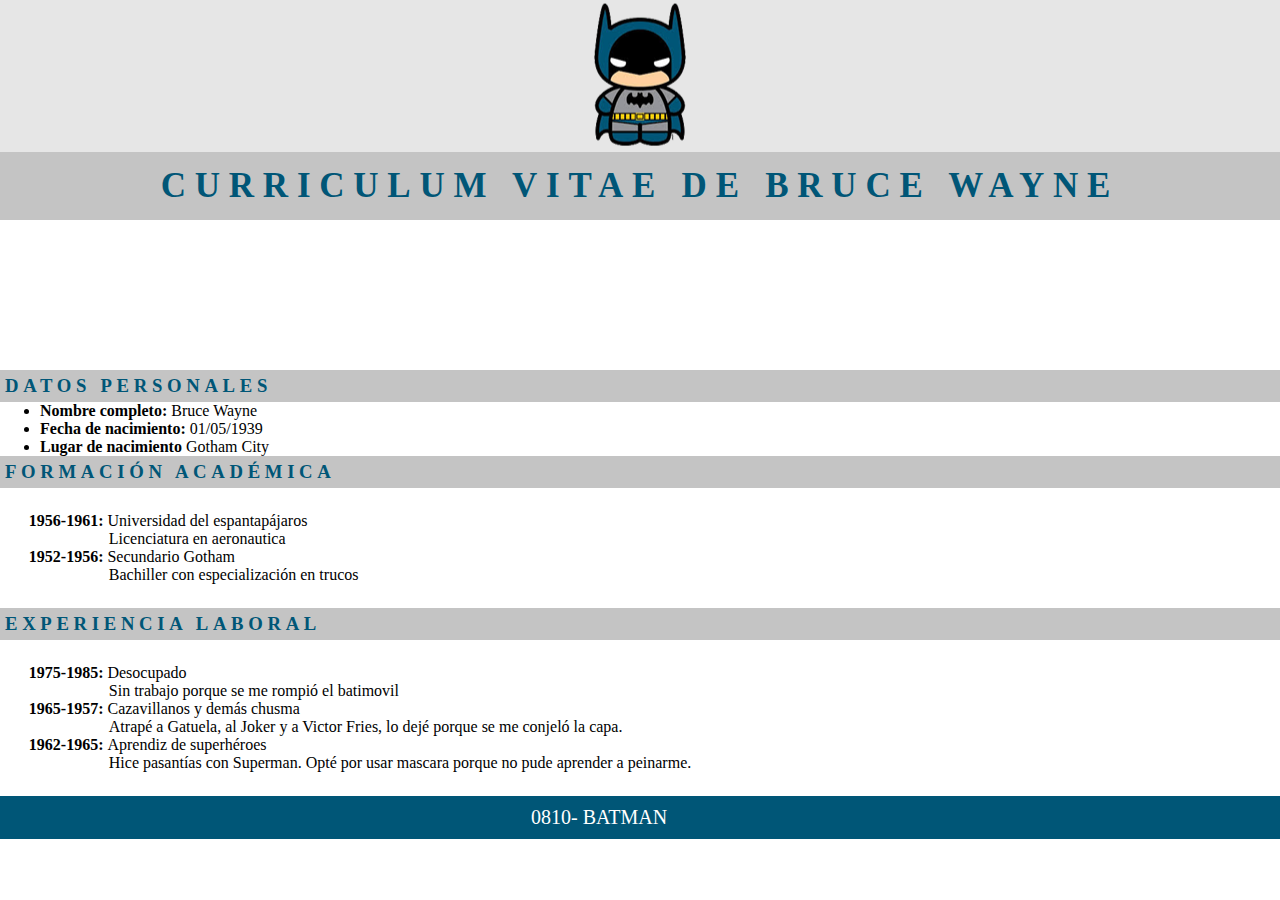
<file: cvBatman/index.html>
<!DOCTYPE html>
<html lang="es">
  <head>
    
    <meta charset="UTF-8" />
    <meta http-equiv="X-UA-Compatible" content="IE=edge" />
    <meta name="viewport" content="width=device-width, initial-scale=1.0" />
    <link rel="stylesheet" href="./css/style.css" />
    <link rel="stylesheet" href="https://use.fontawesome.com/releases/v5.15.4/css/all.css" integrity="sha384-DyZ88mC6Up2uqS4h/KRgHuoeGwBcD4Ng9SiP4dIRy0EXTlnuz47vAwmeGwVChigm" crossorigin="anonymous">
    <title>CV_BATMAN</title>
  </head>
  <body>
    <header> 
      <span><img src="./img/logoBatman.png" alt="batman"></span>
      <h1>CURRICULUM VITAE DE BRUCE WAYNE</h1>
    </header>        
    <main>     
      <section>
      <article>
        <H3 class="pelsonal">
        DATOS PERSONALES
      </H3>
      <ul>
        <li> 
          <span >Nombre completo:</span> Bruce Wayne </li>
        <li> <span>Fecha de nacimiento:</span> 01/05/1939 </li>
        <li> <span>Lugar de nacimiento</span> Gotham City</li>
      </ul>
      </article>
      <article>
        <h3 class="academic">
          FORMACIÓN ACADÉMICA
        </h3>        
        <ul class="none">
          <li>
            <span>1956-1961:</span>
            Universidad del espantapájaros
            </li>
            <span class="space">Licenciatura en aeronautica</span>          
          <li>
            <span >1952-1956:</span>
          Secundario Gotham</li>
          <span class="space"> Bachiller con especialización en trucos</span>
                    
        </ul>
      </article>  
      <article>
        <h3>EXPERIENCIA LABORAL</h3>
        <ul class="none">
          <li> 
            <span>
              1975-1985:
            </span>
          Desocupado</li>
          <span class="space">Sin trabajo porque se me rompió el batimovil</span>
          <li>
            <span>
              1965-1957:
            </span>
            Cazavillanos y demás chusma            
            </li>
            <span class="space"> Atrapé a Gatuela, al Joker y a Victor Fries, lo dejé porque se me conjeló la capa.</span>
          <li>
            <span>
              1962-1965:
            </span>
            Aprendiz de superhéroes
            </li>
            <span class="space bottom">
              Hice pasantías con Superman. Opté por usar mascara porque no pude aprender a peinarme.
            </span>          
        </ul>        
      </article>    
    </section>
  </main>
<footer>
  <div class="space2">
    <p>0810- BATMAN</p>
    <i class="fab fa-instagram"></i> <i class="fab fa-linkedin"></i>
  </article>
      
</footer>
    
</body>
</html>
</file>
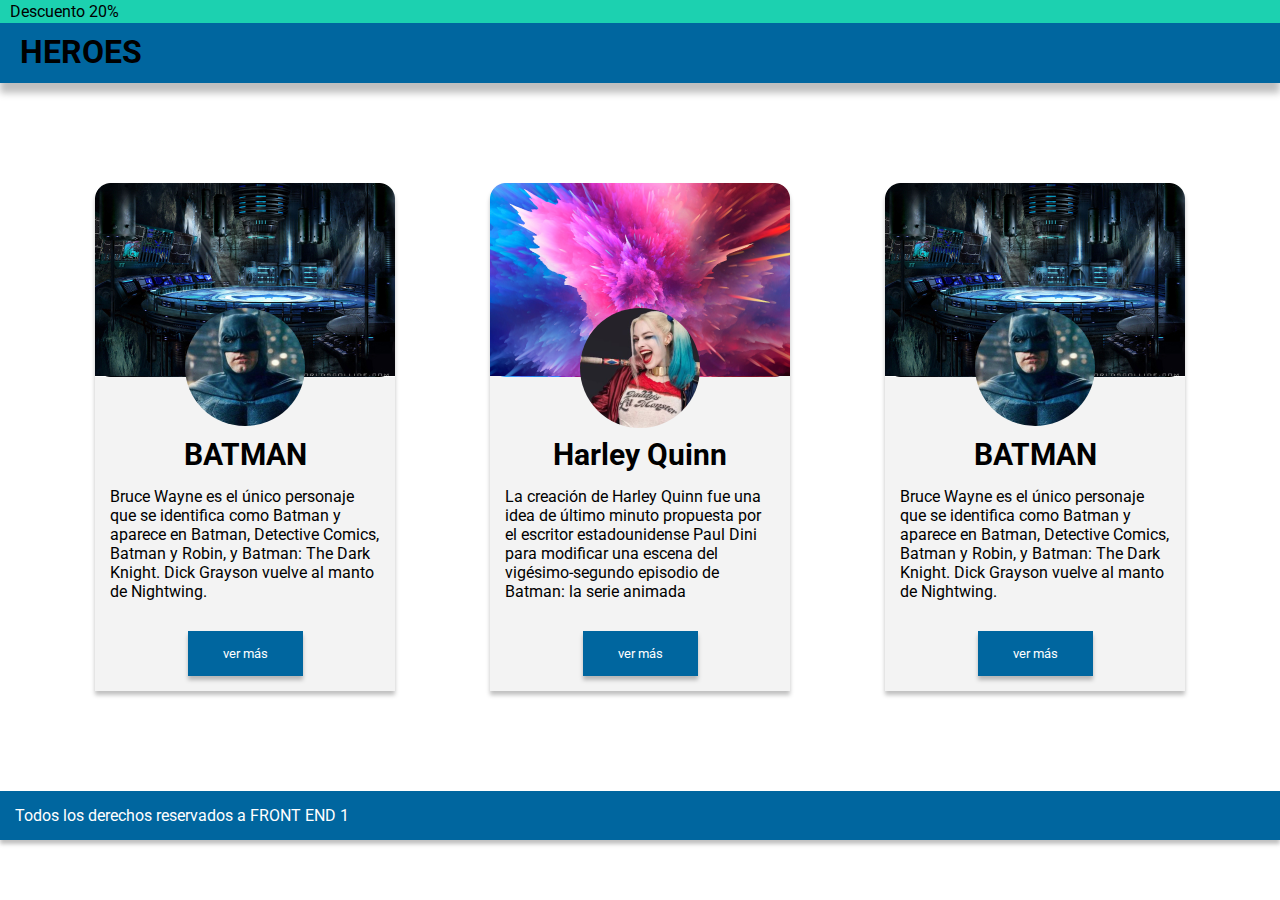
<file: Heroes/index.html>
<!DOCTYPE html>
<html lang="es">
<head>
  <meta charset="UTF-8">
  <meta http-equiv="X-UA-Compatible" content="IE=edge">
  <meta name="viewport" content="width=device-width, initial-scale=1.0">
  <link rel="stylesheet" href="https://use.fontawesome.com/releases/v5.15.4/css/all.css" integrity="sha384-DyZ88mC6Up2uqS4h/KRgHuoeGwBcD4Ng9SiP4dIRy0EXTlnuz47vAwmeGwVChigm" crossorigin="anonymous">
  <link rel="stylesheet" href="css/style.css">
  <title>Document</title>
</head>
<body>
  <header>
    <div> 
      <p class="superior">Descuento 20%</p>
    </div>      
  </header>
  <h1>HEROES</h1>
  <main>    
    <section>
      <article>
        <div class="bg-headerCard Batman">
          <i class="fas fa-heart"></i>
        </div>          
        <img src="img/batman.jpg" alt="batman" class="profile"> 
        <h4>BATMAN</h4>
        <p>Bruce Wayne es el único personaje que se identifica como Batman y aparece en Batman, Detective Comics, Batman y Robin, y Batman: The Dark Knight. Dick Grayson vuelve al manto de Nightwing.
        </p>
        <button> ver más </button>
      </article>
      <article>
        <div class="bg-headerCard Harley">
          <i class="fas fa-heart"></i>
        </div>          
        <img src="img/harlyl.png" alt="batman" class="profile"> 
        <h4>Harley Quinn</h4>
        <p>La creación de Harley Quinn fue una idea de último minuto propuesta por el escritor estadounidense Paul Dini para modificar una escena del vigésimo-segundo episodio de Batman: la serie animada


        </p>
        <button> ver más </button>
      </article>
      <article>
        <div class="bg-headerCard Batman">
          <i class="fas fa-heart"></i>
        </div>          
        <img src="img/batman.jpg" alt="batman" class="profile"> 
        <h4>BATMAN</h4>
        <p>Bruce Wayne es el único personaje que se identifica como Batman y aparece en Batman, Detective Comics, Batman y Robin, y Batman: The Dark Knight. Dick Grayson vuelve al manto de Nightwing.
        </p>
        <button> ver más </button>
      </article>
    </section>
  </main>
  <footer>
    <p>
      Todos los derechos reservados a FRONT END 1
    </p>
  </footer>
</body>
</html>
</file>
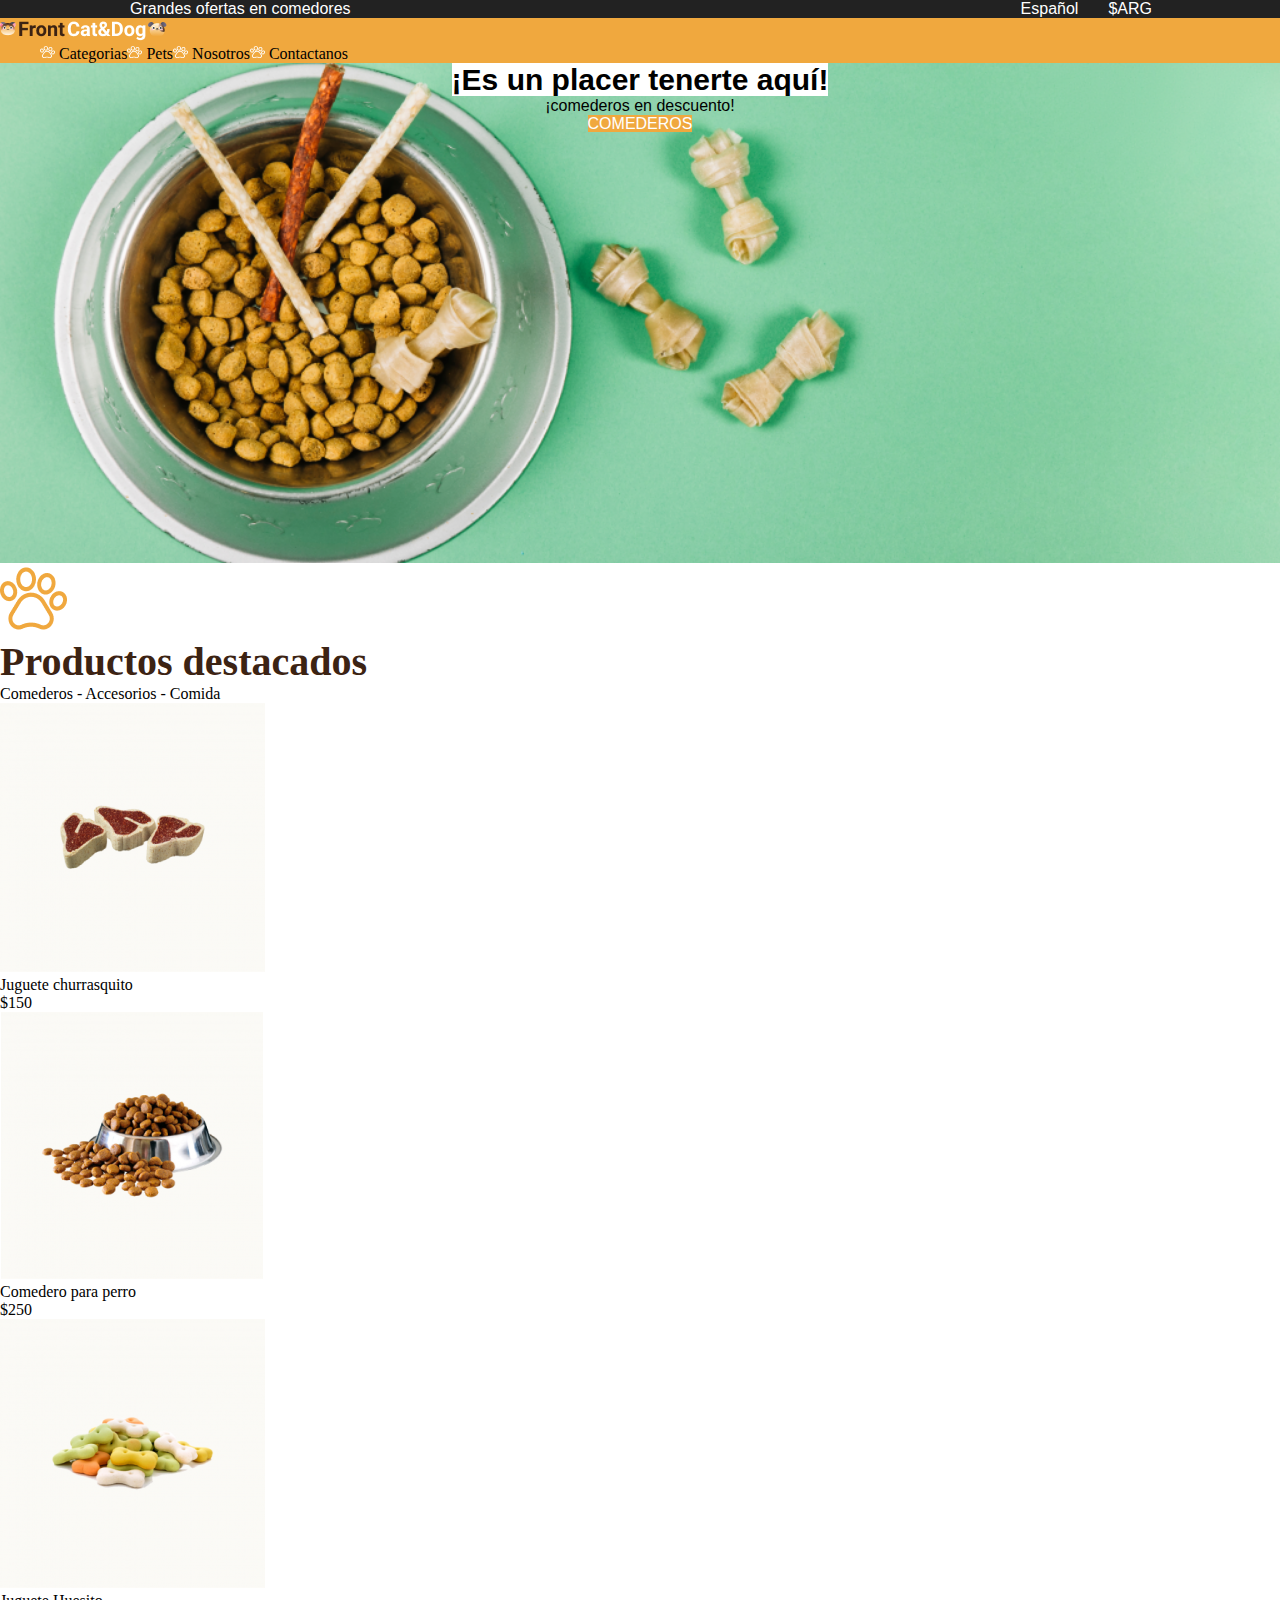
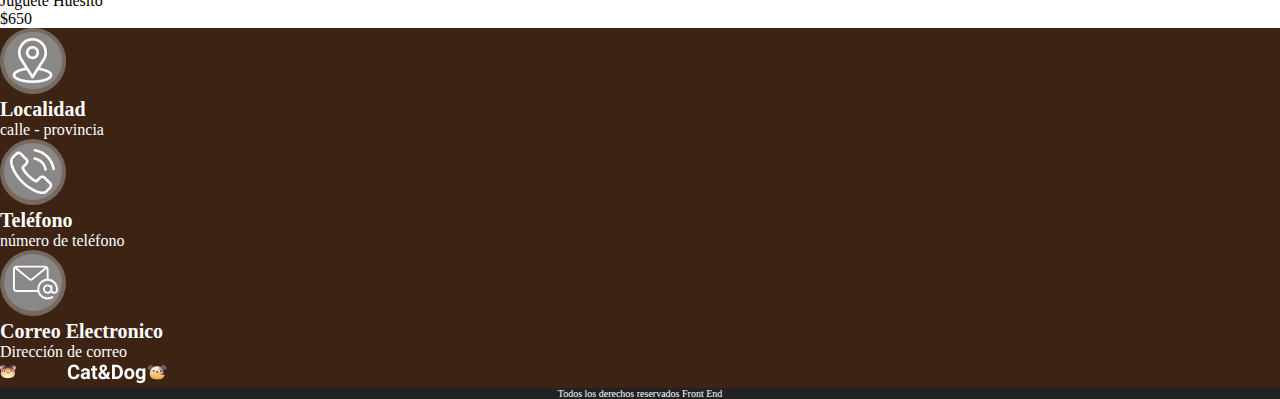
<file: PETSHOP/index.html>
<!DOCTYPE html>
<html lang="es">
  <head>
    <meta charset="UTF-8" />
    <meta http-equiv="X-UA-Compatible" content="IE=edge" />
    <meta name="viewport" content="width=device-width, initial-scale=1.0" />
    <title>Petshop</title>
    <link rel="stylesheet" href="./css/style.css">
  </head>
  <body>
    <header>
      <nav class="header1">
        <ul>
          <span class="nav1">Grandes ofertas en comedores</span>
          <div>
            <li class="nav2">Español</li>
            <i class="fas fa-chevron-down"></i>
          </div>
          <li class="nav3" >$ARG</li>
        </ul>
      </nav>
      <nav class="navBar">
        <img src="./img/Logo.png" alt="logo Petshop" />
        <ul>
          <li> <img src="./img/pawprint2.svg" alt="viñeta de huellita"> Categorias</li> 
          <li> <img src="./img/pawprint2.svg" alt="viñeta de huellita"> Pets</li>
          <li> <img src="./img/pawprint2.svg" alt="viñeta de huellita"> Nosotros</li>
          <li> <img src="./img/pawprint2.svg" alt="viñeta de huellita"> Contactanos</li>
        </ul>
      </nav>
    </header>
    <main>
      <section class="banner">
        <span class="greeting"> ¡Es un placer tenerte aquí!</span>       
        <p>¡comederos en descuento!</p> 
        <span class="botton">COMEDEROS</span>
        </section>
      <section>
        <img src="./img/pawprint1.png" alt=" imagen huella" />
        <h1>Productos destacados</h1>
        <article>Comederos - Accesorios - Comida</article>
        </section>
        <section>
        <article>
          <img
            src="./img/churrasquito.png"
            alt="imagen juguete en forma de carne"
          />
          <p>Juguete churrasquito</p>
          <p>$150</p>
        </article>
        <article>
          <img src="./img/comedero.png" alt="imagen comedero" />
          <p>Comedero para perro</p>
          <p>$250</p>
        </article>
        <article>
          <img src="./img/Huesito.png" alt="imagen juguete con forma de hueso" />
          <p>Juguete Huesito</p>
          <p>$650</p>
        </article>
      </section>
    </main>
    <footer>
      <section>
      </section>
      <section class="contact">
        <img src="./img/location.png" alt="ubicacion"> 
        <h4> Localidad </h4>
        <p> calle - provincia </p>
        <img src="./img/call.svg" alt="llamanos">
        <h4> Teléfono </h4>
        <p> número de teléfono </p>
        <img src="./img/email.svg" alt="correo electronico">
        <h4> Correo Electronico </h4>
        <p> Dirección de correo </p>
        <img src="./img/Logo.png" alt="">
      </section>
      <section class="rights">
        <p>Todos los derechos reservados Front End</p>
      </section>      
    </footer>
  </body>
</html>
</file>
<file: cvBatman/css/style.css>
* {
    margin: 0;
    box-sizing: border-box;
    font-family: 'Times New Roman', Times, serif;
}
header {
    text-align: center;
    
}
header span {
    background-color:#E6E6E6;
    width: 100%;
    display: inline-block;
    
}
h1 {
    background: #C4C4C4;
    color:#005677 ;
    font-size: 35px;
    letter-spacing: 0.25em;
    padding: 14px;
    margin-bottom: 150px;
}
h3 {
    color: #005677;
    background-color:#C4C4C4 ;
    padding: 5px;
    letter-spacing: 0.25em;
}
article ul li span {
    font-weight: bold;
}
.space {
    margin-left: 80px ;
}
.none {
    list-style-type: none; 
    margin-left: 0.3em;
    padding: 1.5em;
}

footer {
    text-align: center; 
    width: 100%;
    font-size: 20px; 
    background-color: #005677;
    color: white; 
    padding: 0.5em;
}
.space2 {
    display: flex;    
    flex-direction: row;
    width: 300px;
    justify-content: space-evenly;
    margin:auto;
}
</file>
<file: Heroes/css/style.css>
@import url('https://fonts.googleapis.com/css2?family=Roboto&display=swap');
* {
    margin: 0%;
    box-sizing: border-box;
    font-family: 'Roboto', sans-serif;
}
header div p{
    background-color:#1CD1B0;
    padding: 2px 0px 2px 10px;
} 
h1 {
    background-color: #00669F;
    box-shadow: 0px 10px 7px rgba(0, 0, 0, 0.25);
    padding: 10px 0px 10px 20px;
    position: sticky;
    top: 0;
    height: 60px;
    z-index: 10;
}
section {
    display: flex;
    justify-content: space-evenly;
    flex-wrap: wrap;
}
section article {
    position: relative;
    width: 300px;
    border-radius: 16px 16px 0px 0px;
    margin: 100px 0;
    background: #F3F3F3;
    text-align: center;
    box-shadow: 0px 4px 4px rgba(0, 0, 0, 0.25);
}
article div.bg-headerCard {    
    width: 100%;
    height: 194px; ;
    text-align: left
}
.Harley {
    background-image: url(../img/harlyFondo.png);
}
.Batman {    
    background-image: url(../img/fondoBatman.jpg);
}
.fas {
    color: red;
    font-size: 24px;
    padding-left: 15px;
    padding-top: 15px;
    
}
button {
    background-color:#00669F ;
    padding: 15px 35px;
    border: none;
    color: white;
    margin: 15px;
    cursor: pointer;
    box-shadow: 0px 4px 4px rgba(0, 0, 0, 0.25);
}
.profile {
    position: absolute;
    border-radius: 50%;    
    top: 125px;
    left: 90px;
}
h4 {
    font-family: 'Roboto' , sans-serif;
    font-size: 30px;
    padding-top: 60px
}
article p {
    text-align: left ;
    padding: 15px;
}
footer {
    background-color: #00669F;
    font-size: 16px;
    color: white;
    font-family: 'Roboto', sans-serif;
    padding: 15px;
    box-shadow: 0px 4px 4px rgba(0, 0, 0, 0.25);
}
</file>
<file: PETSHOP/css/style.css>
* {
    margin: 0%;
    box-sizing: border-box;
}
@import url('https://fonts.googleapis.com/css2?family=Roboto&display=swap');

ul {
    text-align: left;
    display: flex;
}
.nav1 {
    margin-right: 20px;
    margin-left: 90px;
}
.nav2 {
    margin-left: 650px;
}
.fas {
    color: white;
}
.nav3 {
    margin-left: 30px;
}
.header1 {
    background-color: #222222 ;
    font-family: 'Roboto', sans-serif;
    color: white;
    list-style-type: none;
}
header nav ul {
    list-style-type: none;
}
.navBar {
    background-color: #F0A83E;
}
.banner {
    background-image: url('../img/bowl-and-pet-daities-on-green-background\ 1.png');
    background-repeat: no-repeat;
    background-size: cover;
    height: 500px;
    background-position: center bottom;
    text-align: center;
    font-family: 'roboto', sans-serif; 
    font-size: 16px;    
}
.greeting {
    font-weight: bold ;
    background-color: white;
    font-size: 30px;
}
.botton {
    background-color: #F0A83E;
    color: white;
}
h1 {
    font-weight: bold;
    color: #3C2313;
    font-size: 40px;
}
.contact {
    background-color: #3C2313 ;    
    color: white;
}
h4 {
    font-size: 20px;
    font-weight: 700px;
}
.rights {
    background-color: #222222;
    font-size: 10px;
    font-weight: 700px;
    color: white;
    text-align: center;
}
</file>
